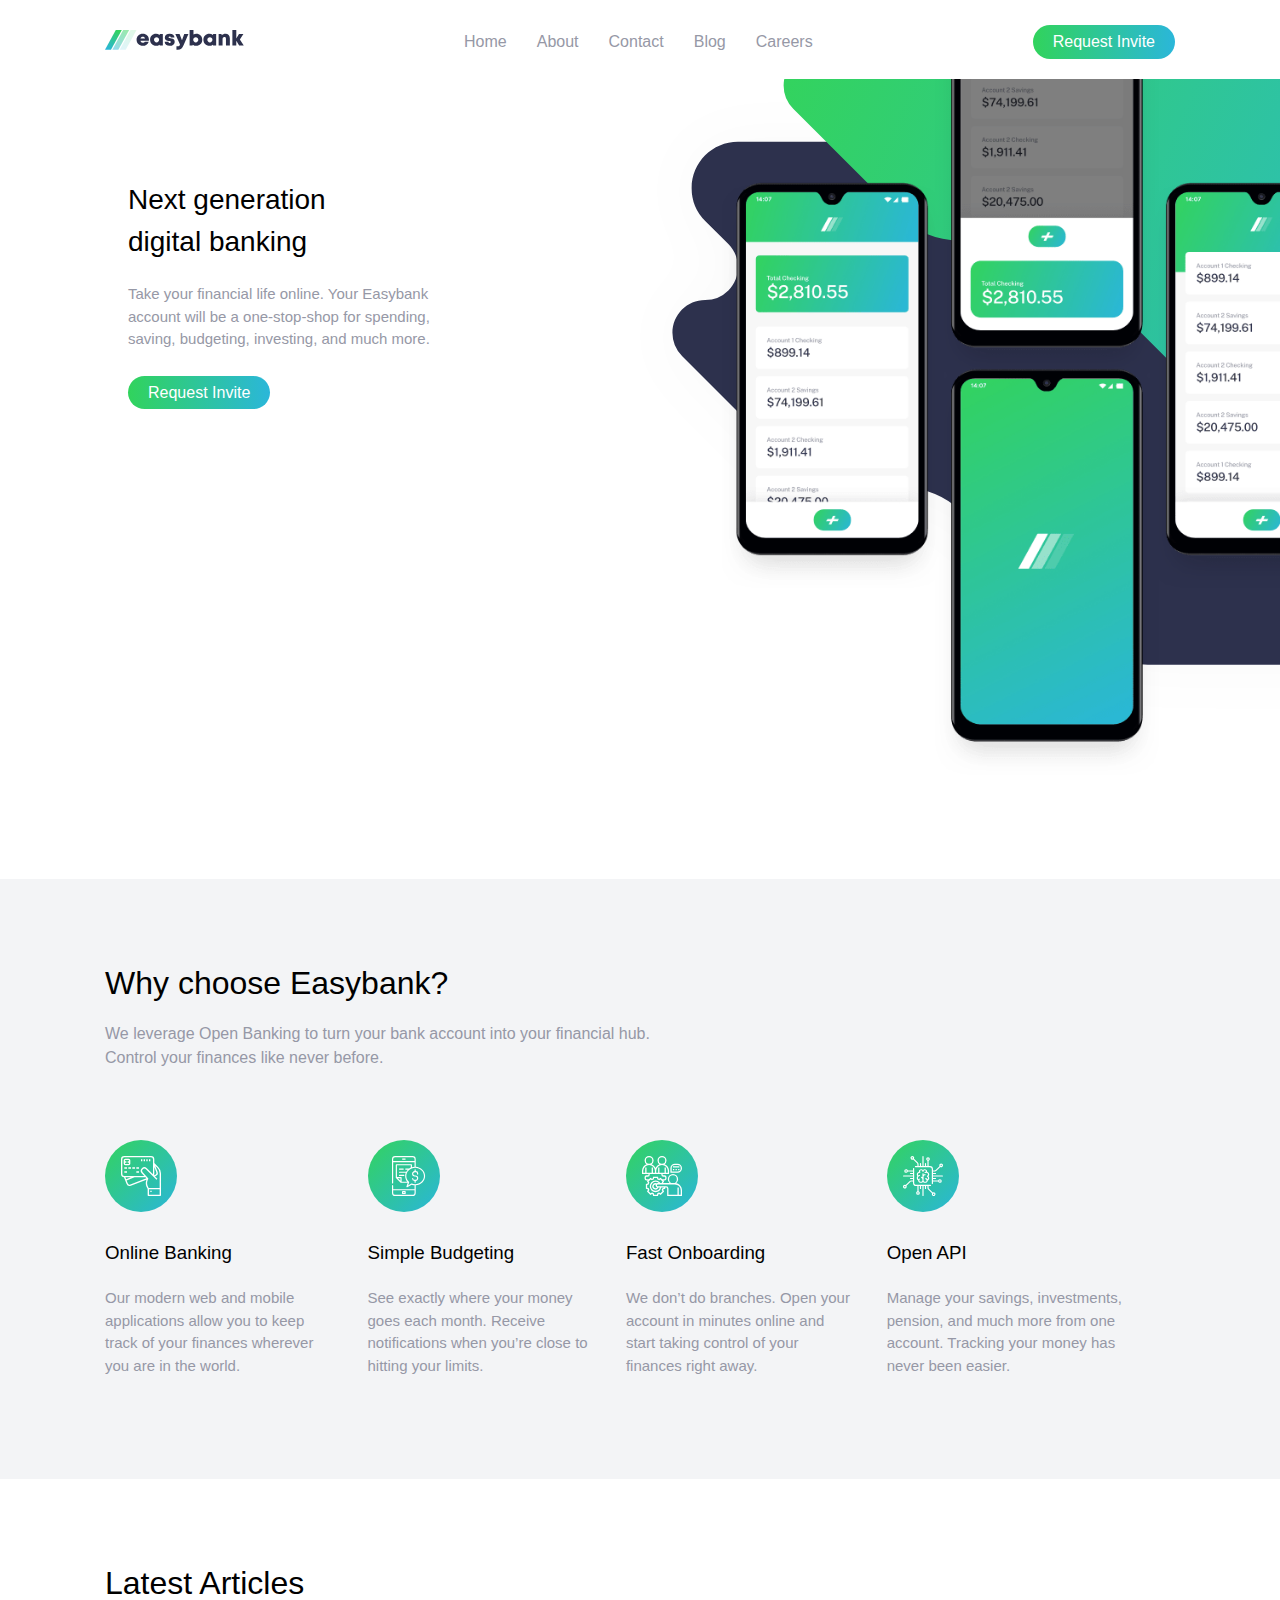
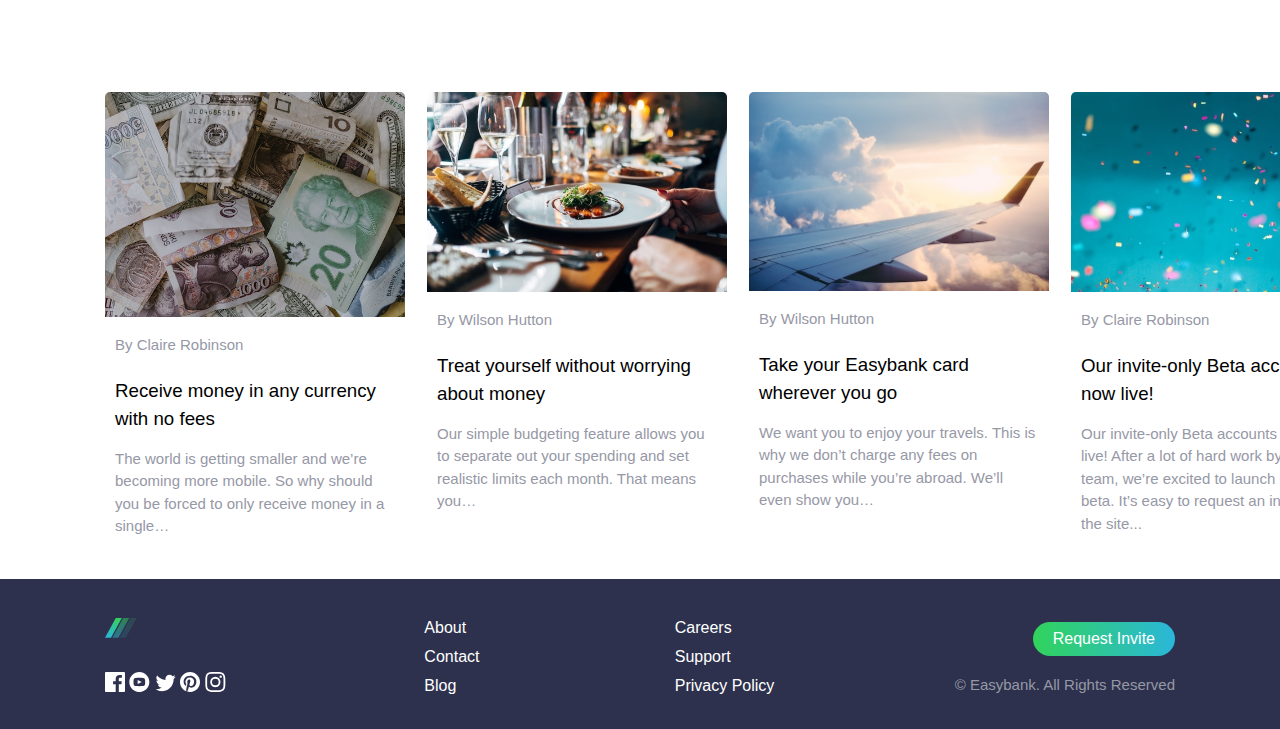
<file: index.html>
<!DOCTYPE html>
<html lang="en">
<head>
    <meta charset="UTF-8">
    <meta name="viewport" content="width=device-width, initial-scale=1.0">
    <title> Easybank landing page</title>
    <link rel="icon" type="image/png" sizes="32x32" href="./images/favicon-32x32.png">
    <link rel="stylesheet" href="style.css">
    <link href="https://fonts.cdnfonts.com/css/public-sans" rel="stylesheet">
                

</head>
<body>
    <header class="header">
        <div class="container">
        <nav class="navbar">
                <div class="logo">
                    <img src="./images/logo.svg" alt="">
                </div>
                    <ul>
                        <li><a href="#">Home</a></li>
                        <li><a href="#">About</a></li>
                        <li><a href="#">Contact</a></li>
                        <li><a href="#">Blog</a></li>
                        <li><a href="#">Careers</a></li>
                    </ul>

                <a href="" class="cta">  Request Invite</a>
                <div class="mobile-menu">
                    <img src="./images/icon-hamburger.svg" alt="">
                </div>
            </nav>
            <div class="mobile-menu-item">
                <ul>
                    <li><a href="#">Home</a></li>
                    <li><a href="#">About</a></li>
                    <li><a href="#">Contact</a></li>
                    <li><a href="#">Blog</a></li>
                    <li><a href="#">Careers</a></li>
                </ul>
            </div>
        </div>
    </header>

    <section class="hero-section">
      

                <div class="hero-content">
                    <h1>Next generation <br> digital banking</h1>
                    <p>Take your financial life online. Your Easybank account will be a one-stop-shop 
                        for spending, saving, budgeting, investing, and much more.</p>
                        <a href="" class="cta">  Request Invite</a>
                </div>
    
    
                    <div class="hero-img">
                        <div class="mockup"></div>
                        
                    </div>
    </section>

        <section class="features-section">
            <div class="container">
                <div class="info">
                    <h1>Why choose Easybank?</h1>
                    <p>  We leverage Open Banking to turn your bank account into your financial hub. Control 
                        your finances like never before.</p>
                </div>
                    <div class="card-group">
                        <div class="card">
                            <img src="./images/icon-online.svg" />
                            <h3>Online Banking</h3>
                            <p>Our modern web and mobile applications allow you to keep track of your finances 
                                wherever you are in the world.</p>
                        </div>

                            <div class="card">
                                <img src="./images/icon-budgeting.svg" />
                                <h3> Simple Budgeting</h3>
                                <p>See exactly where your money goes each month. Receive notifications when you’re 
                                    close to hitting your limits.
                                  </p>
                            </div>

                                <div class="card">
                                    <img src="./images/icon-onboarding.svg" />
                                    <h3>Fast Onboarding</h3>
                                    <p>We don’t do branches. Open your account in minutes online and start taking control 
                                        of your finances right away.</p>
                                </div>

                                    <div class="card">
                                        <img src="./images/icon-api.svg" />
                                        <h3> Open API</h3>
                                        <p> Manage your savings, investments, pension, and much more from one account. Tracking 
                                            your money has never been easier.</p>
                                    </div>
                    </div>
            </div>
        
        </section>

            <section class="articles-section">
                <div class="container">
                    <div class="info">
                        <h1>Latest Articles</h1>
                    </div>

                        <div class="card-group">
                                <div class="article-card">
                                    <img src="./images/image-currency.jpg" width="300px"  style="border-radius:5px 5px 0px 0px;"  />
                                        <div class="article-card-info">

                                            <p>By Claire Robinson</p>
                                            <h3> Receive money in any currency with no fees</h3>
                                            <p> The world is getting smaller and we’re becoming more mobile. So why should you be 
                                                forced to only receive money in a single…</p>
                                        </div>
                                </div>
                                    <div class="article-card">
                                        <img src="./images/image-restaurant.jpg" width="300px" style="border-radius:5px 5px 0px 0px;"  />
                                            <div class="article-card-info">

                                                <p>By Wilson Hutton</p>
                                                <h3>Treat yourself without worrying about money</h3>
                                                <p>  Our simple budgeting feature allows you to separate out your spending and set 
                                                    realistic limits each month. That means you…
                                                  </p>
                                            </div>
                                    </div>
                                        <div class="article-card">
                                            <img src="./images/image-plane.jpg"width="300px" style="border-radius:5px 5px 0px 0px;"  />
                                                <div class="article-card-info">

                                                    <p>By Wilson Hutton</p>
                                                    <h3> Take your Easybank card wherever you go</h3>
                                                    <p>We want you to enjoy your travels. This is why we don’t charge any fees on purchases 
                                                        while you’re abroad. We’ll even show you…
                                                      </p>
                                                </div>
                                        </div>
                                            <div class="article-card">
                                                <img src="./images/image-confetti.jpg" width="300px" style="border-radius:5px 5px 0px 0px;" />
                                                    <div class="article-card-info">

                                                        <p>By Claire Robinson</p>
                                                        <h3>  Our invite-only Beta accounts are now live!</h3>
                                                        <p>   Our invite-only Beta accounts are now live!
                                                            After a lot of hard work by the whole team, we’re excited to launch our closed beta. 
                                                            It’s easy to request an invite through the site...</p>
                                                    </div>
                                            </div>
                        </div>
                    </div>

            </section>

        <footer class="footer">
            <div class="container">
                <div class="footer-content">
                    <div class="footer-logo">
                        <img src="./images/logo.svg" alt="" class="logo">
                        
                    
                            <div class="socials">
                                <img src="./images/icon-facebook.svg" alt="">
                                <img src="./images/icon-youtube.svg" alt="">
                                <img src="./images/icon-twitter.svg" alt="">
                                <img src="./images/icon-pinterest.svg" alt="">
                                <img src="./images/icon-instagram.svg" alt="">
                            </div>
                    </div>
                                    <div class="navigation">
                                        <ul>
                                            <li><a href="#">About</a></li>
                                            <li><a href="#">Contact</a></li>
                                            <li><a href="#">Blog</a></li>
                                            
                                        </ul>

                                        <ul>
                                            <li><a href="#">Careers</a></li>
                                            <li><a href="#">Support</a></li>
                                            <li><a href="#">Privacy Policy</a></li>
                                            
                                        </ul>
                    
                                    </div>

                                        <div class="footer-cta">
                                            <a href="" class="cta">  Request Invite</a>
                                            <p> © Easybank. All Rights Reserved</p>
                                        </div>
                </div>
            </div>
        </footer>
</body>
<script src="App.js"></script>
</html>
</file>
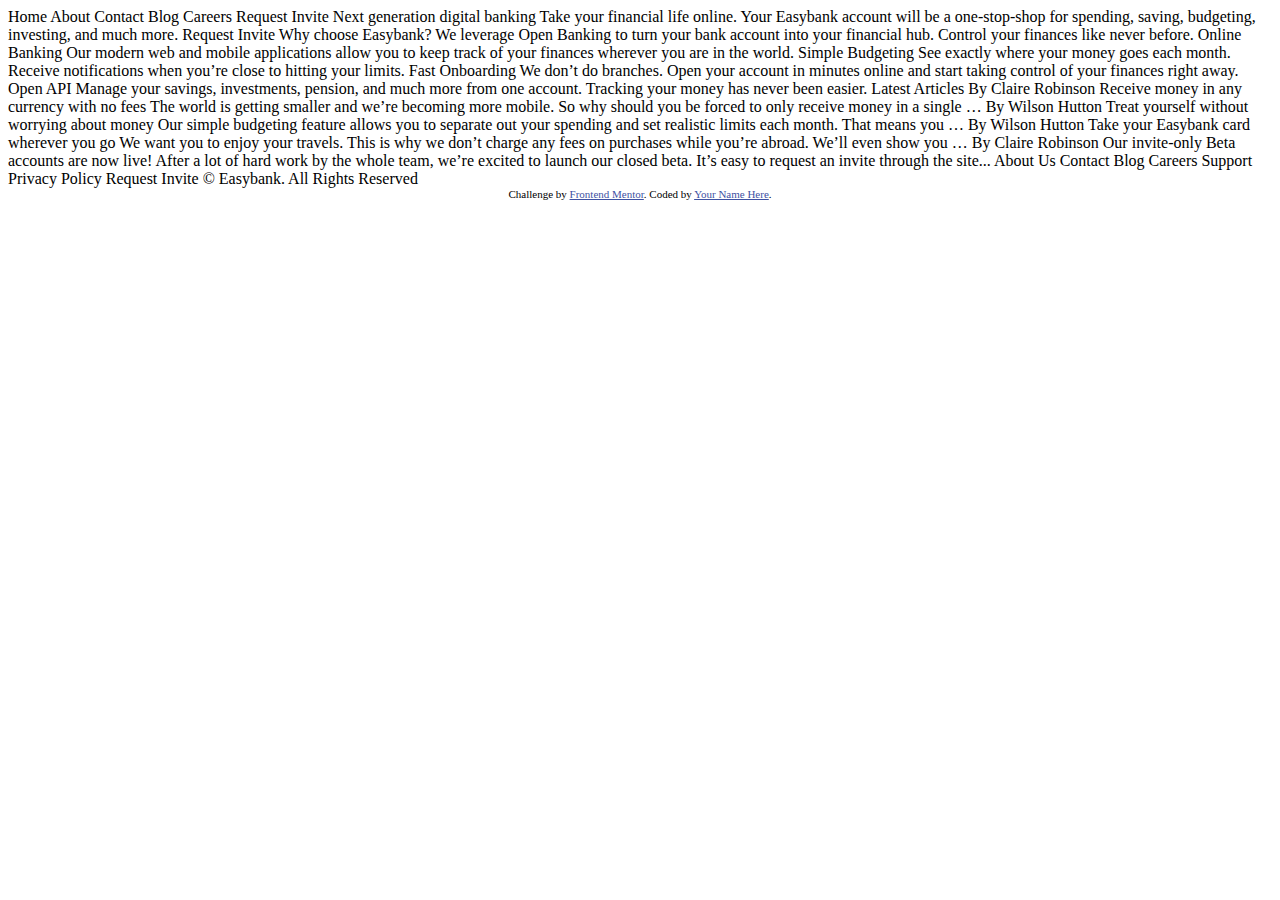
<file: template.html>
<!DOCTYPE html>
<html lang="en">
<head>
  <meta charset="UTF-8">
  <meta name="viewport" content="width=device-width, initial-scale=1.0"> <!-- displays site properly based on user's device -->

  <link rel="icon" type="image/png" sizes="32x32" href="./images/favicon-32x32.png">
  
  <title>Frontend Mentor | Easybank landing page</title>

  <!-- Feel free to remove these styles or customise in your own stylesheet 👍 -->
  <style>
    .attribution { font-size: 11px; text-align: center; }
    .attribution a { color: hsl(228, 45%, 44%); }
  </style>
</head>
<body>

  Home
  About
  Contact
  Blog
  Careers

  Request Invite



  Next generation digital banking

  Take your financial life online. Your Easybank account will be a one-stop-shop 
  for spending, saving, budgeting, investing, and much more.

  Request Invite



  Why choose Easybank?

  We leverage Open Banking to turn your bank account into your financial hub. Control 
  your finances like never before.

  Online Banking
  Our modern web and mobile applications allow you to keep track of your finances 
  wherever you are in the world.

  Simple Budgeting
  See exactly where your money goes each month. Receive notifications when you’re 
  close to hitting your limits.

  Fast Onboarding
  We don’t do branches. Open your account in minutes online and start taking control 
  of your finances right away.

  Open API
  Manage your savings, investments, pension, and much more from one account. Tracking 
  your money has never been easier.

  

  Latest Articles

  By Claire Robinson
  Receive money in any currency with no fees
  The world is getting smaller and we’re becoming more mobile. So why should you be 
  forced to only receive money in a single …

  By Wilson Hutton
  Treat yourself without worrying about money
  Our simple budgeting feature allows you to separate out your spending and set 
  realistic limits each month. That means you …

  By Wilson Hutton
  Take your Easybank card wherever you go
  We want you to enjoy your travels. This is why we don’t charge any fees on purchases 
  while you’re abroad. We’ll even show you …

  By Claire Robinson
  Our invite-only Beta accounts are now live!
  After a lot of hard work by the whole team, we’re excited to launch our closed beta. 
  It’s easy to request an invite through the site...

  

  About Us
  Contact
  Blog
  Careers
  Support
  Privacy Policy

  Request Invite

  © Easybank. All Rights Reserved
  
  <div class="attribution">
    Challenge by <a href="https://www.frontendmentor.io?ref=challenge" target="_blank">Frontend Mentor</a>. 
    Coded by <a href="#">Your Name Here</a>.
  </div>
</body>
</html>
</file>
<file: style.css>
*{
    margin: 0;
    padding: 0;
    box-sizing: border-box;
    text-decoration: none;
    list-style: none;
}


body{
    font-family: 'Public Sans', sans-serif;
    overflow-x: hidden;
                                                
}

.container{
    max-width: 1100px;
    margin: auto;
    padding: 0px 15px;
}
/* utility class */
.cta{
    border-radius: 50px;
    padding: 8px 20px;
    color: white;
    font-weight: 200;
    background-image: linear-gradient( to right,hsl(136, 65%, 51%),hsl(192, 70%, 51%));
}

h1,h2,h3,h4{
    font-weight: 400;
}
p{
    color: hsl(233, 8%, 62%);
}

.header{
    background: transparent;
    padding-bottom: 20px;
    z-index: 1;
  
}

.navbar{
    padding-top: 25px;
    /* padding-right: 25px; */
    display: flex;
    justify-content: space-between;
    align-items: center;
    background-color: hsl(0, 0%, 100%);
}

.navbar ul{
    display: flex;
    align-items: center;
}
.navbar ul li a{
    padding: 15px;
    color: hsl(233, 8%, 62%);
    /* color: hsl(233, 26%, 24%); */
    font-weight: 200;
}

.mobile-menu{
    display: none;
    cursor: pointer;
}
.mobile-menu-item{
   background: white;
   padding: 30px;
   position: absolute;
   top: 12%;
   left: 10%;
   right: 0;
   z-index: 1;
   width: 350px;
   border-radius: 10px;
   display: none;
}
.mobile-menu-item ul li {
    margin: 20px;
    text-align: center;
}
.mobile-menu-item ul li a{
    color: black;
}



.hero-section{
    height: 800px;
    width: 100vw;
    /* background-color: red; */
    position: relative;
    overflow-x: hidden;
    display: flex;
    justify-content: space-between;
    align-items: center;
   
}

.hero-content{
   height: 600px;
   width: 450px;
   margin-left: 10%;
   line-height: 1.5;
   padding-right: 80px;
}

.hero-content h1{
    font-weight: 400;
    margin-bottom: 20px;
    padding-right: 80px;
    font-size: 28px;
}

.hero-content p{
    font-size: 15px;
    margin-bottom: 30px;
    text-align: left;
    padding-right: 50px;
}

.hero-img{
    
    background: url(./images/bg-intro-desktop.svg) no-repeat center center/cover;
    height: 800px;
    width: 80%;
    position: absolute;
    /* transform: rotate(2deg); */
   right: -28%;
    top: -21%;
}

 .mockup{
    
    background: url(./images/image-mockups.png) no-repeat center center/cover;
    height: 800px;
    width: 650px;
    position: absolute;
   right: 26%;
    top: 8%; 
   
} 



/* why choose us styling */
.features-section{
    height: 600px;
    width: 100vw;
    background-color:  hsl(220, 16%, 96%);
}

.info{
    padding-top: 80px;
    width: 600px;
    line-height: 1.5;
    margin-bottom: 70px;
}
.info h1{
    padding-bottom: 15px;
}

.card-group{
    display: flex;
}

.card{
    padding-right: 10px;
    line-height: 1.5;
    margin-right: 22px;
}

.card h3{
    padding-top: 20px;
    padding-bottom: 20px;
}

.card p{
    font-size: 15px;
}

/* Article-section styling */

.articles-section{
    height: 700px;
    width: 100vw;
}

.article-card{
    /* padding-right: 10px; */
    line-height: 1.5;
    margin-right: 22px;
    background-color: white;
    width: 540px;
    border-radius: 10px;
}

.article-card-info{
    background-color: white;
    padding: 10px;
    padding-bottom: 30px;
}

.article-card h3{
    padding-top: 20px;
    padding-bottom: 15px;
}

.article-card p{
    font-size: 15px;
}

.footer{
    background-color: hsl(233, 26%, 24%);
    height: 150px;
    
}

.footer-content{
    padding-top: 35px;
    display: flex;
    justify-content: space-between;
    align-items: center;
}

.navigation{
    display: flex;
    justify-content: space-between;
    align-items: center;
    width: 350px;
    line-height: 1.8;
}

.navigation ul li a{
   color: white;
}

.socials {
    margin-top: 30px;
}

.footer-cta {
    display: flex;
    justify-content: center;
    align-items: flex-end;
    flex-direction: column;
}
.footer-cta p{
    margin-top: 20px;
    font-size: 15px;
}

.logo{
    margin: 0px;
}

/* Media query */
@media screen and (max-width: 768px) {
    .navbar ul {
        display: none;
    }

    .navbar .cta{
        display: none;
    }

    .mobile-menu{
        display: block;
    }
   

    .hero-section{
        height: 800px;
        width: 100vw;
        position: relative;
        overflow-x: hidden;
        display: flex;
        flex-direction: column;
        justify-content: center;
        align-items: center;
       
    }

    .hero-content{
        height: 600px;
        width: 450px;
        margin-left: 0px;
        line-height: 1.5;
        padding-right: 80px;
        display: flex;
        flex-direction: column;
        justify-content: center;
        align-items: center;
        position: absolute;
       top: 20%;
        left: 15%;
        right: 0; 
        margin-top: 110px;
     }

     .hero-img{
    
        background: url(./images/bg-intro-desktop.svg) no-repeat center center/cover;
        height: 850px;
        width: 100%;
        position: absolute;
        /* transform: rotate(2deg); */
        left: 0%;
        top: -50%;
        /* right: 10%; */
    }
    
     .mockup{
        
        background: url(./images/image-mockups.png) no-repeat center center/cover;
        height: 600px;
        width: 462px;
        position: absolute;
       left: 0;
        top: 29%;
        right: 0; 
       margin-left: 15px;
    } 

    .hero-content h1{
        font-weight: 400;
        margin-bottom: 5px;
        padding-right: 0px;
        font-size: 32px;
        line-height: 1.2;
    }
    
    .hero-content p{
        font-size: 15px;
        margin-bottom: 10px;
        text-align: left;
        padding-right: 0px;
        text-align: center;
        padding: 15px;
    }

    .features-section{
        height: 1250px;
        width: 100vw;
        background-color:  hsl(220, 16%, 96%);
    }
    
    .info{
        padding-top: 80px;
        width: 350px;
        line-height: 1.5;
        text-align: center;
        margin-bottom: 0px;
        margin: auto;
    }

    .card-group{
        flex-direction: column;
        padding-top: 30px;
    }

    .card{
        margin: auto;
        text-align: center;
        margin-right: 0px;
        padding-right: 55px;
        padding-left: 55px;
        width: 450px;
        margin-top: 30px;
    }

    .articles-section{
        height: 1950px;
        width: 100vw;
    }
    
    .article-card{
        /* padding-right: 10px; */
        line-height: 1.5;
        margin-right: 0px;
        background-color: white;
        width: 300px;
        border-radius: 10px;
        margin-bottom: 25px;
        margin: auto;
    }

    .article-card-info{
        background-color: white;
        padding: 10px;
        padding-bottom: 30px;
        width: 300px;
        
    }

    .footer{
        height: 600px;
    }

    .footer-content{
        flex-direction: column;
    }

    .navigation{
        display: flex;
        justify-content: center;
        align-items: center;
        flex-direction: column;
        text-align: center;
        line-height: 1.8;
        margin-top: 20px;
    }

    .navigation ul li {
        padding-top: 20px;
    }

    .footer-cta{
        flex-direction: column;
        align-items: center;
        margin-top: 35px;
    }
}

@media screen  and (max-width: 480px){

    .hero-section{
        overflow-y: hidden;
    }

    .features-section{
        height: 1350px;
        width: 100vw;
        background-color:  hsl(220, 16%, 96%);
    }
    .card{
        padding-right: 55px;
        padding-left: 40px;
        width: 350px;
        margin-top: 30px;
    }

    .hero-content{
        height: 600px;
        width: 450px;
        margin-left: 0px;
        line-height: 1.5;
        padding-right: 80px;
        display: flex;
        flex-direction: column;
        justify-content: center;
        align-items: center;
        position: absolute;
       top: 20%;
        left: 8%;
        right: 0; 
        margin-top: 110px;
     }

     
    .articles-section{
        height: 2050px;
        width: 100vw;
    }

   


}
</file>
